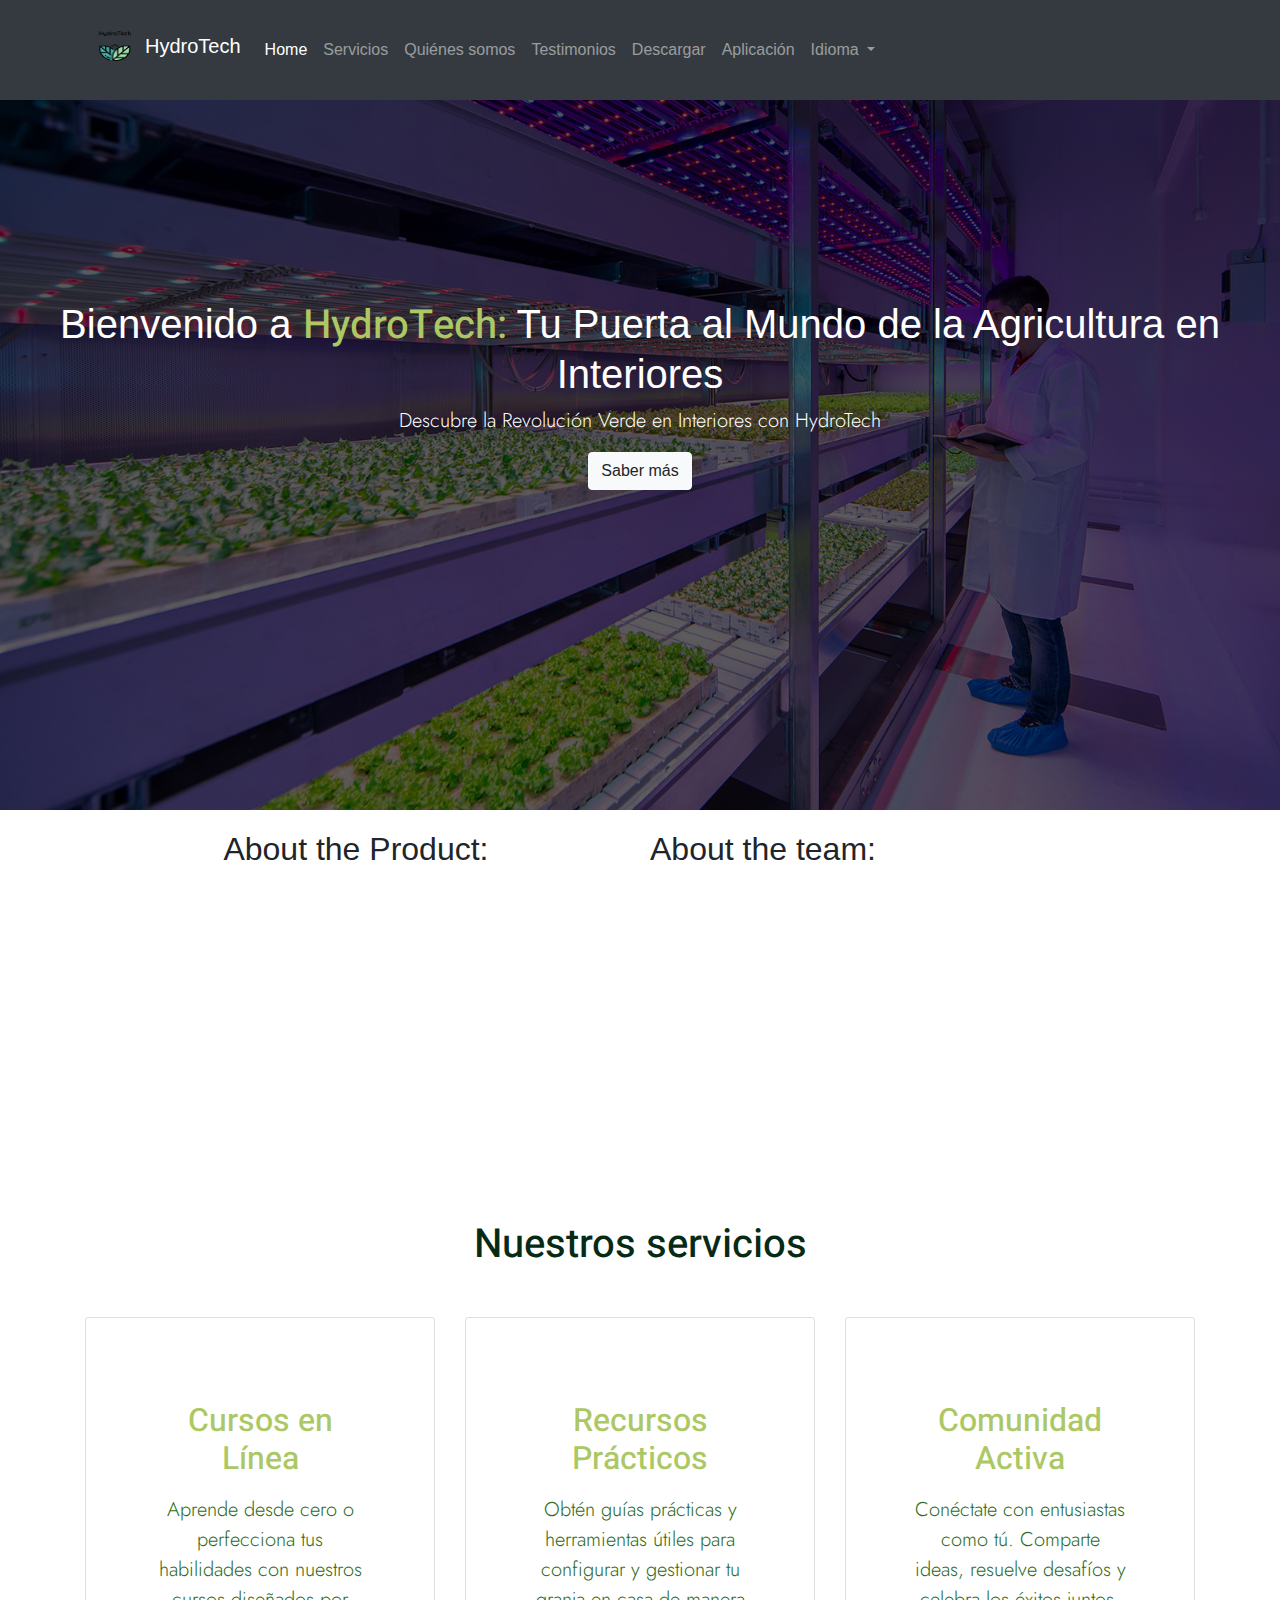
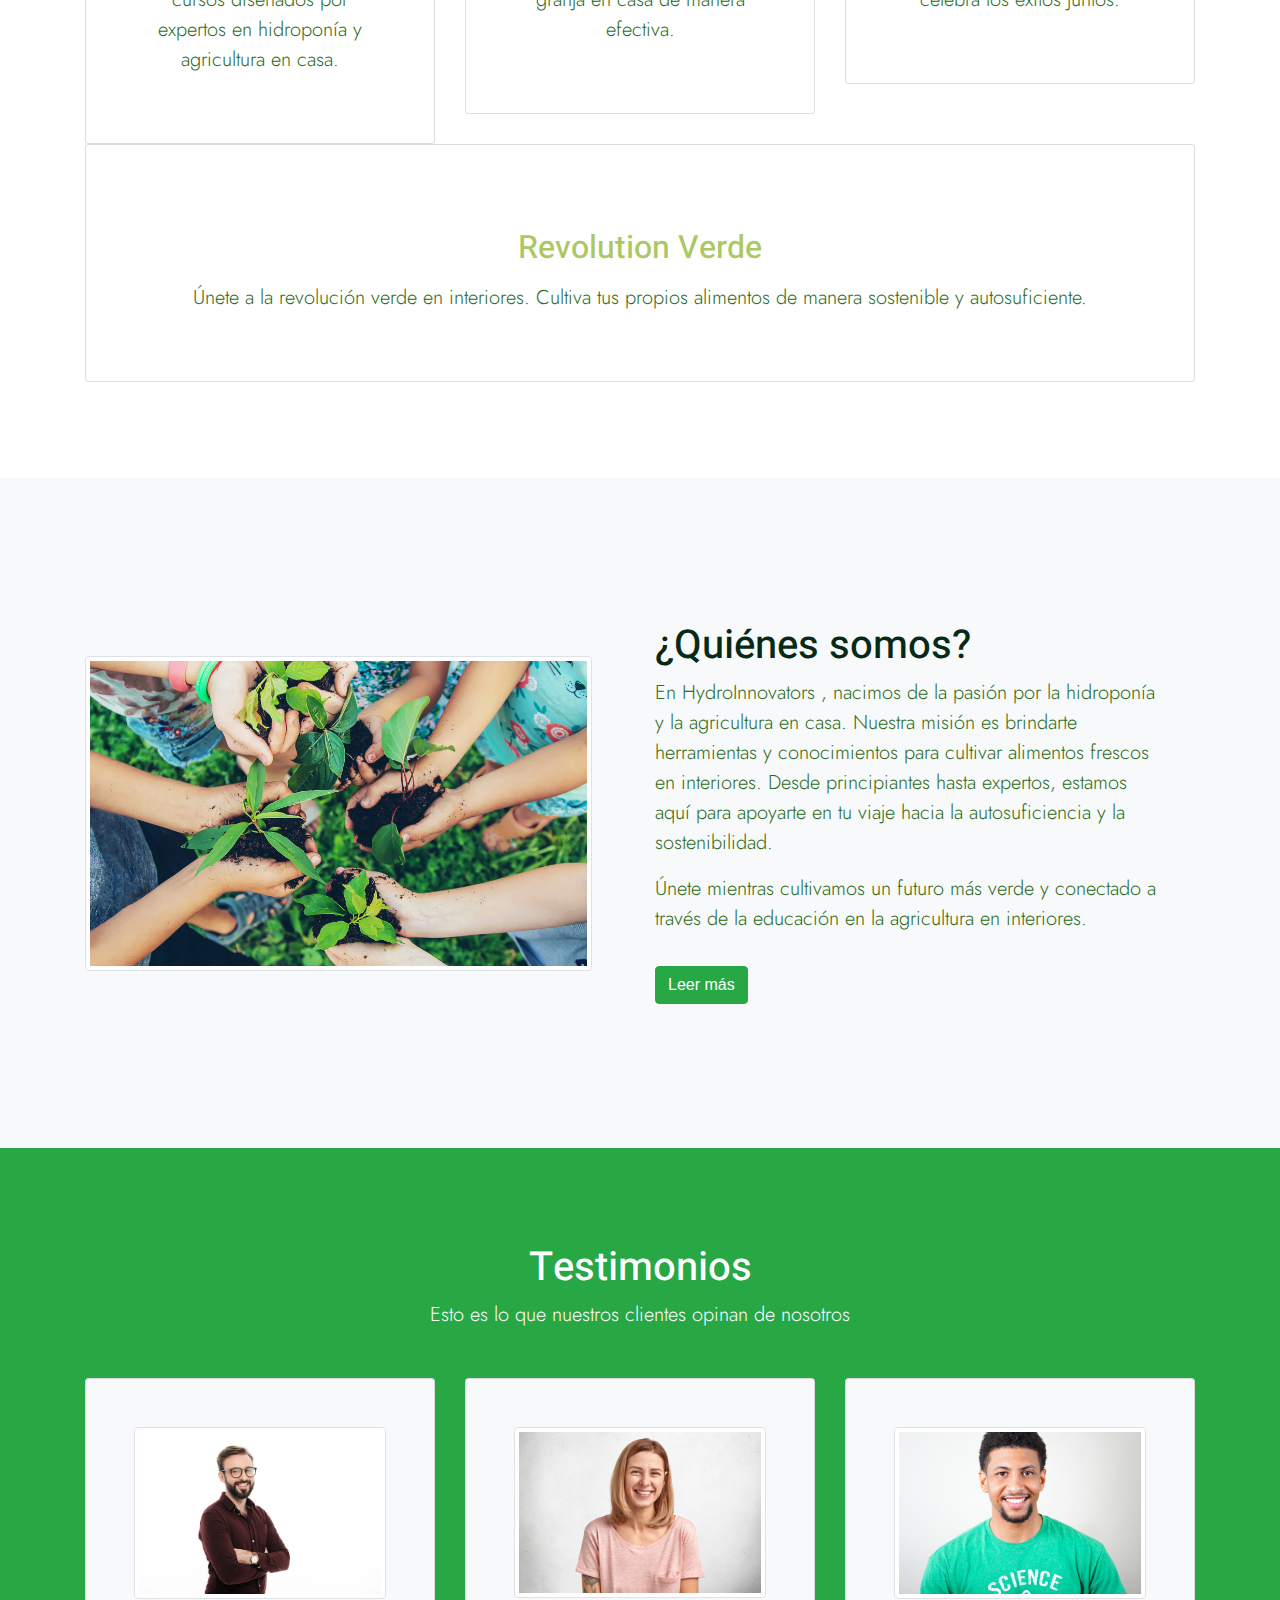
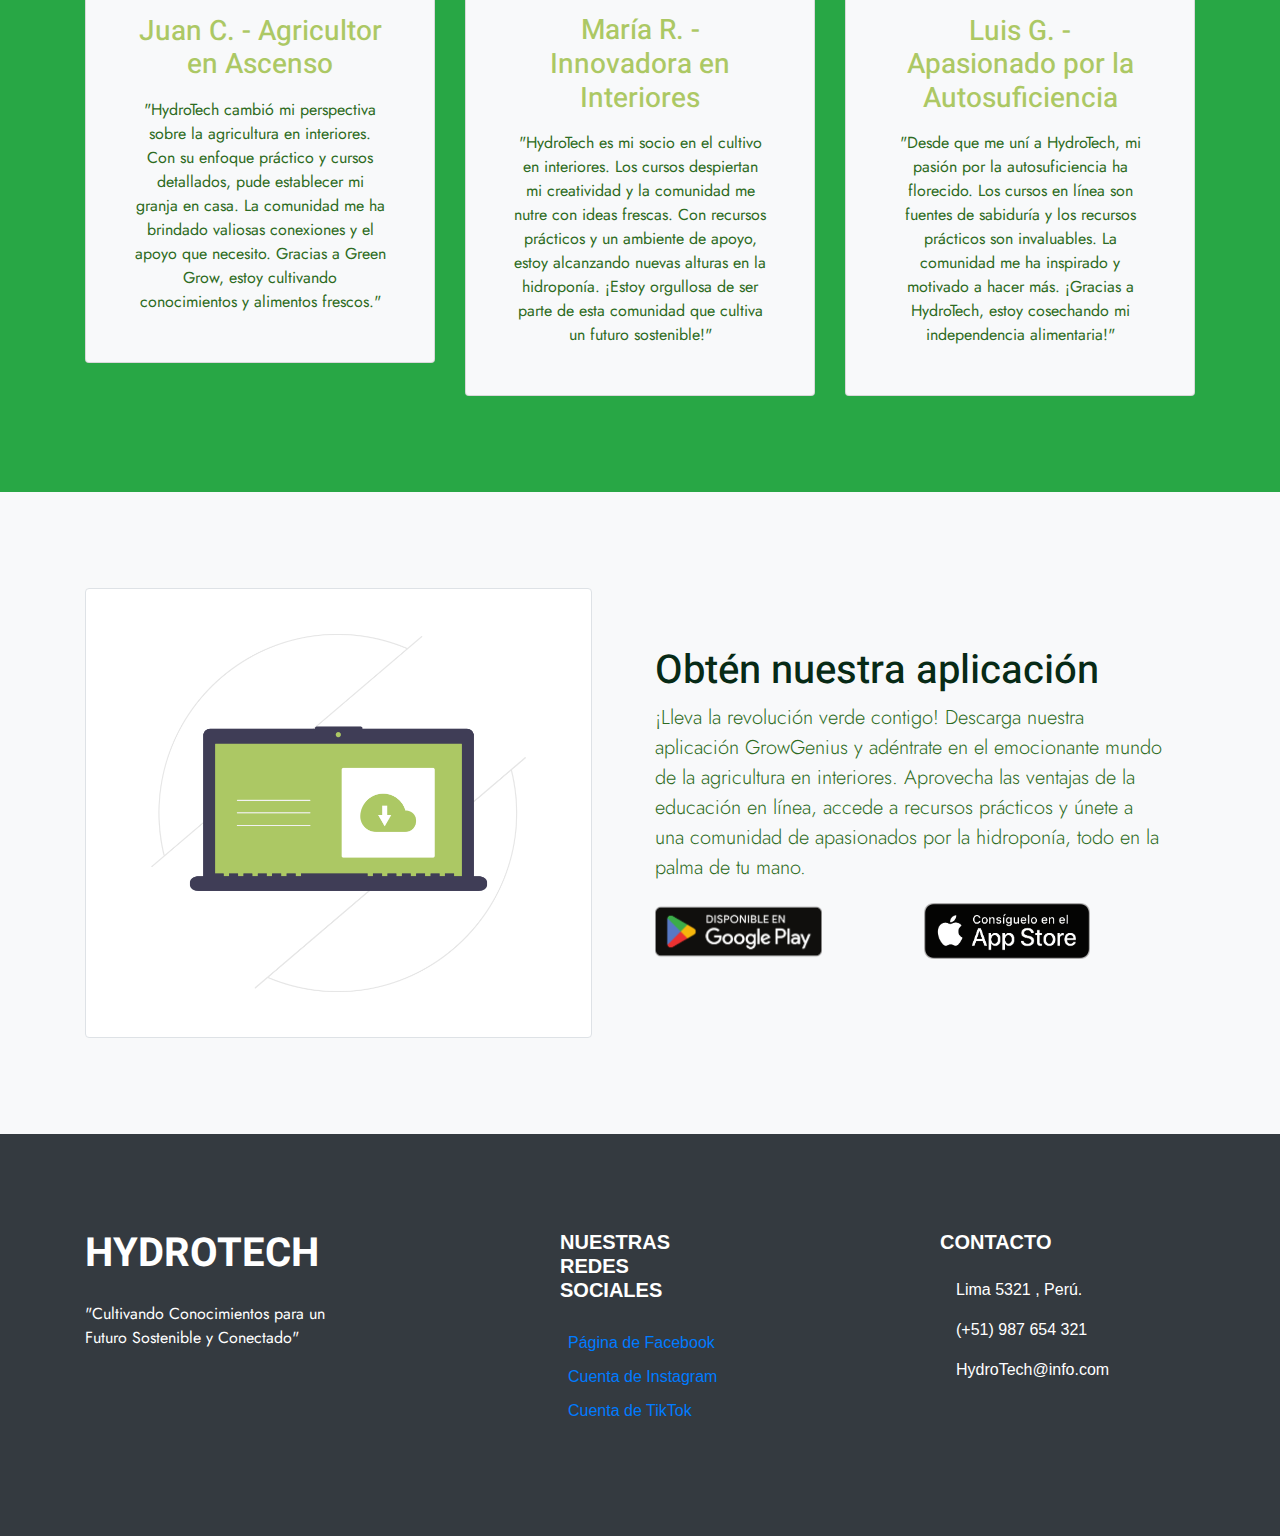
<file: index.html>
<!DOCTYPE html>
<html lang="es">
  <head>
    <!-- META TAGS -->
    <meta charset="UTF-8" />
    <meta name="viewport" content="width=device-width, initial-scale=1.0" />
    <meta name="title" content="HydroTech" />
    <meta name="description" content="Aplicación de agricultura en casa" />
    <meta name="keywords" content="Hidroponía,Agricultura en Interiores,Peru" />
    <meta name="robots" content="index, follow" />
    <meta http-equiv="Content-Type" content="text/html; charset=utf-8" />
    <meta name="language" content="Spanish" />
    <meta name="revisit-after" content="7 days" />
    <meta name="author" content="HydroTech" />
    <!-- TITLE -->
    <title>HydroTech</title>
    <!-- LINKS -->
    <link rel="stylesheet" href="assets/css/styles.css" />
    <link rel="stylesheet" href="https://maxcdn.bootstrapcdn.com/bootstrap/4.0.0/css/bootstrap.min.css" integrity="sha384-Gn5384xqQ1aoWXA+058RXPxPg6fy4IWvTNh0E263XmFcJlSAwiGgFAW/dAiS6JXm" crossorigin="anonymous">
    <script src="https://code.jquery.com/jquery-3.2.1.slim.min.js" integrity="sha384-KJ3o2DKtIkvYIK3UENzmM7KCkRr/rE9/Qpg6aAZGJwFDMVNA/GpGFF93hXpG5KkN" crossorigin="anonymous"></script>
    <script src="https://cdnjs.cloudflare.com/ajax/libs/popper.js/1.12.9/umd/popper.min.js" integrity="sha384-ApNbgh9B+Y1QKtv3Rn7W3mgPxhU9K/ScQsAP7hUibX39j7fakFPskvXusvfa0b4Q" crossorigin="anonymous"></script>
    <script src="https://maxcdn.bootstrapcdn.com/bootstrap/4.0.0/js/bootstrap.min.js" integrity="sha384-JZR6Spejh4U02d8jOt6vLEHfe/JQGiRRSQQxSfFWpi1MquVdAyjUar5+76PVCmYl" crossorigin="anonymous"></script>

    <link
      href="https://cdn.jsdelivr.net/npm/bootstrap@5.3.0/dist/css/bootstrap.min.css"
      rel="stylesheet"
      integrity="sha384-9ndCyUaIbzAi2FUVXJi0CjmCapSmO7SnpJef0486qhLnuZ2cdeRhO02iuK6FUUVM"
      crossorigin="anonymous"
    />
    <link
      rel="stylesheet"
      href="https://cdnjs.cloudflare.com/ajax/libs/font-awesome/6.4.0/css/all.min.css"
      integrity="sha512-iecdLmaskl7CVkqkXNQ/ZH/XLlvWZOJyj7Yy7tcenmpD1ypASozpmT/E0iPtmFIB46ZmdtAc9eNBvH0H/ZpiBw=="
      crossorigin="anonymous"
      referrerpolicy="no-referrer"
    />
  </head>
  <body>
    <!-- NAVBAR -->
    <nav class="navbar navbar-expand-lg navbar-dark bg-dark py-3 fixed-top">
      <div class="container">
        <a class="navbar-brand d-flex align-items-center h1 fw-bold" href="#">
          <img
            src="./assets/images/logo.png"
            alt="logo"
            width="60"
            height="50"
            class="d-inline-block align-text-top"
          />
          HydroTech
        </a>
        <button
          class="navbar-toggler"
          type="button"
          data-bs-toggle="collapse"
          data-bs-target="#navbarSupportedContent"
          aria-controls="navbarSupportedContent"
          aria-expanded="false"
          aria-label="Toggle navigation"
        >
          <span class="navbar-toggler-icon"></span>
        </button>
        <div class="collapse navbar-collapse" id="navbarSupportedContent">
          <ul class="navbar-nav ms-auto mb-2 mb-lg-0">
            <li class="nav-item">
              <a class="nav-link active" aria-current="page" href="#home"
                >Home</a
              >
            </li>
            <li class="nav-item">
              <a class="nav-link" href="#services">Servicios</a>
            </li>
            <li class="nav-item">
              <a class="nav-link" href="#about">Quiénes somos</a>
            </li>
            <li class="nav-item">
              <a class="nav-link" href="#testimonials">Testimonios</a>
            </li>
            <li class="nav-item">
              <a class="nav-link" href="#download">Descargar</a>
            </li>
            <li class="nav-item">
              <a
                class="nav-link"
                href="https://hydrotech-d32db.web.app"
                >Aplicación</a
              >
            </li>
            <li class="nav-item dropdown">
              <a class="nav-link dropdown-toggle" href="#" id="languageDropdown" role="button" data-toggle="dropdown" aria-haspopup="true" aria-expanded="false">
                Idioma
              </a>
              <div class="dropdown-menu" aria-labelledby="languageDropdown">
                <a class="dropdown-item" href="indexEN.html">Inglés</a>
                <a class="dropdown-item" href="index.html">Español</a>
              </div>
            </li>
          </ul>
        </div>
      </div>
    </nav>
    <!-- HERO SECTION -->
    <div class="hero" id="home">
      <div class="content justify-content-center text-center">
        <h1 class="text-white">
          Bienvenido a
          <span class="fw-bold level-2-title"> HydroTech: </span> Tu Puerta al
          Mundo de la Agricultura en Interiores
        </h1>
        <p class="paragraph text-white lead">
          Descubre la Revolución Verde en Interiores con HydroTech
        </p>
        <button class="btn btn-light">Saber más</button>
      </div>
    </div>

    <!--About the - Section-->
    <div class="aboutpt-section" style="display: flex; justify-content: center">
      <div class="column-pt">
        <h2>About the Product:</h2>
		<div class="container-iframe">
        <iframe
          width="560"
          height="315"
          src="https://www.youtube.com/embed/UNBWQDCGVqM"
          title="YouTube video player"
          frameborder="0"
          allow="accelerometer; autoplay; clipboard-write; encrypted-media; gyroscope; picture-in-picture; web-share"
          allowfullscreen
        ></iframe>
		</div>
      </div>
      <div class="column-pt">
        <h2>About the team:</h2>
		<div class="container-iframe">
        <iframe
          width="560"
          height="315"
          src="https://www.youtube.com/embed/_HINbg7M3ik"
          title="YouTube video player"
          frameborder="0"
          allow="accelerometer; autoplay; clipboard-write; encrypted-media; gyroscope; picture-in-picture; web-share"
          allowfullscreen
        ></iframe></div>
      </div>
    </div>

    <!-- SERVICES -->
    <section class="p-5" id="services">
      <div class="container py-5">
        <h1 class="text-center mb-5 level-1-title fw-bold">
          Nuestros servicios
        </h1>
        <div class="row text-center g-4">
          <div class="col-md">
            <div class="card p-5">
              <div class="card-body text-center">
                <div class="h1 mb-3">
                  <i class="fa-solid fa-book" style="color: #acc864"></i>
                </div>
                <h2 class="level-2-title card-title mb-3">Cursos en Línea</h2>
                <p class="card-text paragraph lead">
                  Aprende desde cero o perfecciona tus habilidades con nuestros
                  cursos diseñados por expertos en hidroponía y agricultura en
                  casa.
                </p>
              </div>
            </div>
          </div>

          <div class="col-md">
            <div class="card p-5">
              <div class="card-body text-center">
                <div class="h1 mb-3">
                  <i
                    class="fa-solid fa-screwdriver-wrench"
                    style="color: #acc864"
                  ></i>
                </div>
                <h2 class="level-2-title card-title mb-3">
                  Recursos Prácticos
                </h2>
                <p class="card-text paragraph lead">
                  Obtén guías prácticas y herramientas útiles para configurar y
                  gestionar tu granja en casa de manera efectiva.
                </p>
              </div>
            </div>
          </div>

          <div class="col-md">
            <div class="card p-5">
              <div class="card-body text-center">
                <div class="h1 mb-3">
                  <i class="fa-solid fa-globe" style="color: #acc864"></i>
                </div>
                <h2 class="level-2-title card-title mb-3">Comunidad Activa</h2>
                <p class="card-text paragraph lead">
                  Conéctate con entusiastas como tú. Comparte ideas, resuelve
                  desafíos y celebra los éxitos juntos.
                </p>
              </div>
            </div>
          </div>

          <div class="col-md">
            <div class="card p-5">
              <div class="card-body text-center">
                <div class="h1 mb-3">
                  <i class="fa-solid fa-leaf" style="color: #acc864"></i>
                </div>
                <h2 class="level-2-title card-title mb-3">Revolution Verde</h2>
                <p class="card-text paragraph lead">
                  Únete a la revolución verde en interiores. Cultiva tus propios
                  alimentos de manera sostenible y autosuficiente.
                </p>
              </div>
            </div>
          </div>
        </div>
      </div>
    </section>

    <!-- ABOUT -->
    <section class="bg-light p-5" id="about">
      <div class="container py-5">
        <div class="row justify-content-between align-items-center">
          <div class="col-md">
            <a href="#">
              <img
                class="img-fluid img-thumbnail"
                src="assets/images/business.webp"
                alt="imagen que representa a una empresa"
              />
            </a>
          </div>
          <div class="col-md p-5">
            <h1 class="level-1-title fw-bold">¿Quiénes somos?</h1>
            <p class="paragraph lead">
              En HydroInnovators , nacimos de la pasión por la hidroponía y la
              agricultura en casa. Nuestra misión es brindarte herramientas y
              conocimientos para cultivar alimentos frescos en interiores. Desde
              principiantes hasta expertos, estamos aquí para apoyarte en tu
              viaje hacia la autosuficiencia y la sostenibilidad.
            </p>
            <p class="paragraph lead">
              Únete mientras cultivamos un futuro más verde y conectado a través
              de la educación en la agricultura en interiores.
            </p>
            <a href="#" class="btn btn-success mt-3">
              Leer más <i class="fa-solid fa-chevron-right"></i>
            </a>
          </div>
        </div>
      </div>
    </section>

    <!-- TESTIMONIALS -->
    <section class="p-5 bg-success" id="testimonials">
      <div class="container py-5">
        <h1 class="text-center level-1-title-white fw-bold">Testimonios</h1>

        <p class="lead text-center text-white mb-5 paragraph">
          Esto es lo que nuestros clientes opinan de nosotros
        </p>

        <div class="row g-4">
          <div class="col-md-6 col-lg-4">
            <div class="card bg-light">
              <div class="card-body text-center p-5">
                <img
                  class="img-fluid img-thumbnail mb-3"
                  src="assets/images/p1.webp"
                  alt="foto de Miguel Rojas"
                />
                <h3 class="card-title mb-3 level-2-title fw-bold">
                  Juan C. - Agricultor en Ascenso
                </h3>
                <div class="small-ratings mb-3">
                  <i class="fa fa-star rating-color"></i>
                  <i class="fa fa-star rating-color"></i>
                  <i class="fa fa-star rating-color"></i>
                  <i class="fa fa-star rating-color"></i>
                  <i class="fa fa-star"></i>
                </div>
                <p class="card-text paragraph">
                  "HydroTech cambió mi perspectiva sobre la agricultura en
                  interiores. Con su enfoque práctico y cursos detallados, pude
                  establecer mi granja en casa. La comunidad me ha brindado
                  valiosas conexiones y el apoyo que necesito. Gracias a Green
                  Grow, estoy cultivando conocimientos y alimentos frescos."
                </p>
              </div>
            </div>
          </div>

          <div class="col-md-6 col-lg-4">
            <div class="card bg-light">
              <div class="card-body text-center p-5">
                <img
                  class="img-fluid img-thumbnail mb-3"
                  src="assets/images/p2.webp"
                  alt="foto de Xiomara Vélez"
                />
                <h3 class="card-title mb-3 level-2-title fw-bold">
                  María R. - Innovadora en Interiores
                </h3>
                <div class="small-ratings mb-3">
                  <i class="fa fa-star rating-color"></i>
                  <i class="fa fa-star rating-color"></i>
                  <i class="fa fa-star rating-color"></i>
                  <i class="fa fa-star rating-color"></i>
                  <i class="fa fa-star rating-color"></i>
                </div>
                <p class="card-text paragraph">
                  "HydroTech es mi socio en el cultivo en interiores. Los
                  cursos despiertan mi creatividad y la comunidad me nutre con
                  ideas frescas. Con recursos prácticos y un ambiente de apoyo,
                  estoy alcanzando nuevas alturas en la hidroponía. ¡Estoy
                  orgullosa de ser parte de esta comunidad que cultiva un futuro
                  sostenible!"
                </p>
              </div>
            </div>
          </div>

          <div class="col-md-6 col-lg-4">
            <div class="card bg-light">
              <div class="card-body text-center p-5">
                <img
                  class="img-fluid img-thumbnail mb-3"
                  src="assets/images/p3.jpg"
                  alt="foto de Jean Quispe"
                />
                <h3 class="card-title mb-3 level-2-title fw-bold">
                  Luis G. - Apasionado por la Autosuficiencia
                </h3>
                <div class="small-ratings mb-3">
                  <i class="fa fa-star rating-color"></i>
                  <i class="fa fa-star rating-color"></i>
                  <i class="fa fa-star rating-color"></i>
                  <i class="fa fa-star rating-color"></i>
                  <i class="fa fa-star"></i>
                </div>
                <p class="card-text paragraph">
                  "Desde que me uní a HydroTech, mi pasión por la
                  autosuficiencia ha florecido. Los cursos en línea son fuentes
                  de sabiduría y los recursos prácticos son invaluables. La
                  comunidad me ha inspirado y motivado a hacer más. ¡Gracias a
                  HydroTech, estoy cosechando mi independencia alimentaria!"
                </p>
              </div>
            </div>
          </div>
        </div>
      </div>
    </section>

    <!-- DOWNLOAD -->
    <section class="p-5 bg-light" id="download">
      <div class="container py-5">
        <div class="row justify-content-between align-items-center">
          <div class="col-md">
            <a href="#">
              <img
                class="img-fluid img-thumbnail"
                src="assets/images/download.png"
                alt="imagen que representa una descarga"
              />
            </a>
          </div>
          <div class="col-md p-5">
            <h1 class="level-1-title fw-bold">Obtén nuestra aplicación</h1>
            <p class="paragraph lead">
              ¡Lleva la revolución verde contigo! Descarga nuestra aplicación
              GrowGenius y adéntrate en el emocionante mundo de la agricultura
              en interiores. Aprovecha las ventajas de la educación en línea,
              accede a recursos prácticos y únete a una comunidad de apasionados
              por la hidroponía, todo en la palma de tu mano.
            </p>

            <div class="row align-items-center justify-content-center">
              <div class="col-md-6 col-lg-6 mb-3">
                <a href="#">
                  <img
                    class="img-fluid"
                    src="assets/images/google-play-badge.png"
                    alt="Disponible en Google Play"
                    width="70%"
                  />
                </a>
              </div>

              <div class="col-md-6 col-lg-6 mb-3">
                <a href="#">
                  <img
                    class="img-fluid"
                    src="assets/images/app-store-badge.png"
                    alt="Disponible en App Store"
                    width="70%"
                  />
                </a>
              </div>
            </div>
          </div>
        </div>
      </div>
    </section>

    <!-- FOOTER -->
    <footer
      class="page-footer p-5 text-md-left bg-dark text-white"
      id="contact"
    >
      <div class="container py-5">
        <div class="row g-4">
          <div class="col-lg-3 col-md-6">
            <h1
              class="text-uppercase font-weight-bold mb-4 level-1-title-white fw-bold"
            >
              HydroTech
            </h1>
            <p class="text-white paragraph">
              "Cultivando Conocimientos para un Futuro Sostenible y Conectado"
            </p>
            <a href="#"
              ><i class="fa-brands fa-facebook text-dark mx-1 lead"></i
            ></a>
            <a href="#"
              ><i class="fa-brands fa-linkedin text-dark mx-1 lead"></i
            ></a>
            <a href="#"
              ><i class="fa-brands fa-twitter text-dark mx-1 lead"></i
            ></a>
          </div>

          <div class="col-lg-2 col-md-2 mx-auto">
            <h5 class="text-uppercase font-weight-bold mb-4">
              Nuestras redes sociales
            </h5>
            <ul class="list-unstyled">
              <li class="mb-1">
                <a href="#"
                  ><i class="fa-brands fa-facebook mx-1 lead text-white"> </i
                  >Página de Facebook</a
                >
              </li>
              <li class="mb-1">
                <a href="#"
                  ><i class="fa-brands fa-instagram mx-1 lead text-white"> </i
                  >Cuenta de Instagram</a
                >
              </li>
              <li class="mb-1">
                <a href="#"
                  ><i class="fa-brands fa-tiktok mx-1 lead text-white"> </i
                  >Cuenta de TikTok</a
                >
              </li>
            </ul>
          </div>

          <div class="col-lg-3 col-xs-12 location">
            <h5 class="text-uppercase font-weight-bold mb-4">Contacto</h5>
            <p class="d-flex align-items-center">
              <i class="fa-solid fa-location-dot text-success mx-2 lead"></i>
              Lima 5321 , Perú.
            </p>
            <p class="d-flex align-items-center">
              <i class="fa-solid fa-phone text-success mx-2 lead"></i> (+51) 987
              654 321
            </p>
            <p class="d-flex align-items-center">
              <i class="fa-solid fa-envelope text-success mx-2 lead"></i>
              HydroTech@info.com
            </p>
          </div>
        </div>
      </div>
    </footer>

    <script
      src="https://cdn.jsdelivr.net/npm/bootstrap@5.3.0/dist/js/bootstrap.bundle.min.js"
      integrity="sha384-geWF76RCwLtnZ8qwWowPQNguL3RmwHVBC9FhGdlKrxdiJJigb/j/68SIy3Te4Bkz"
      crossorigin="anonymous"
    ></script>
    <script src="assets/js/index.js"></script>
  </body>
</html>
</file>
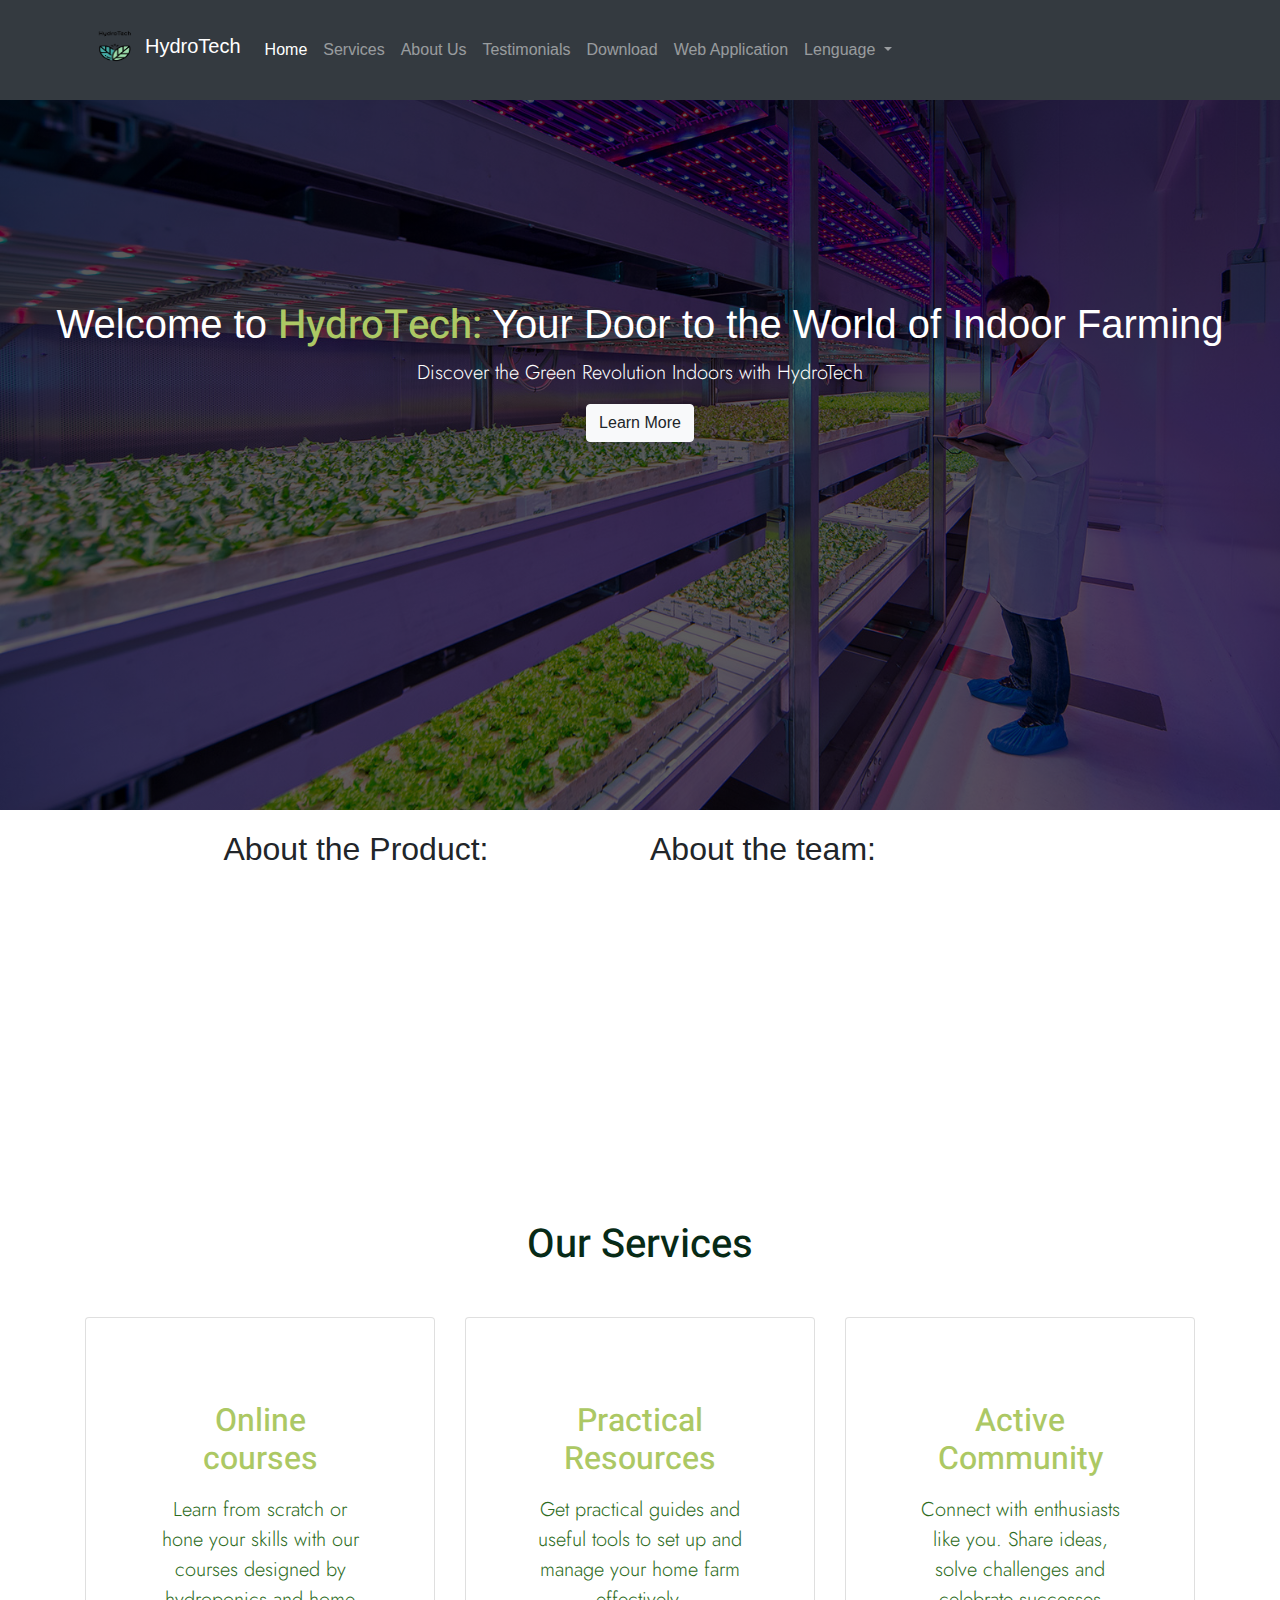
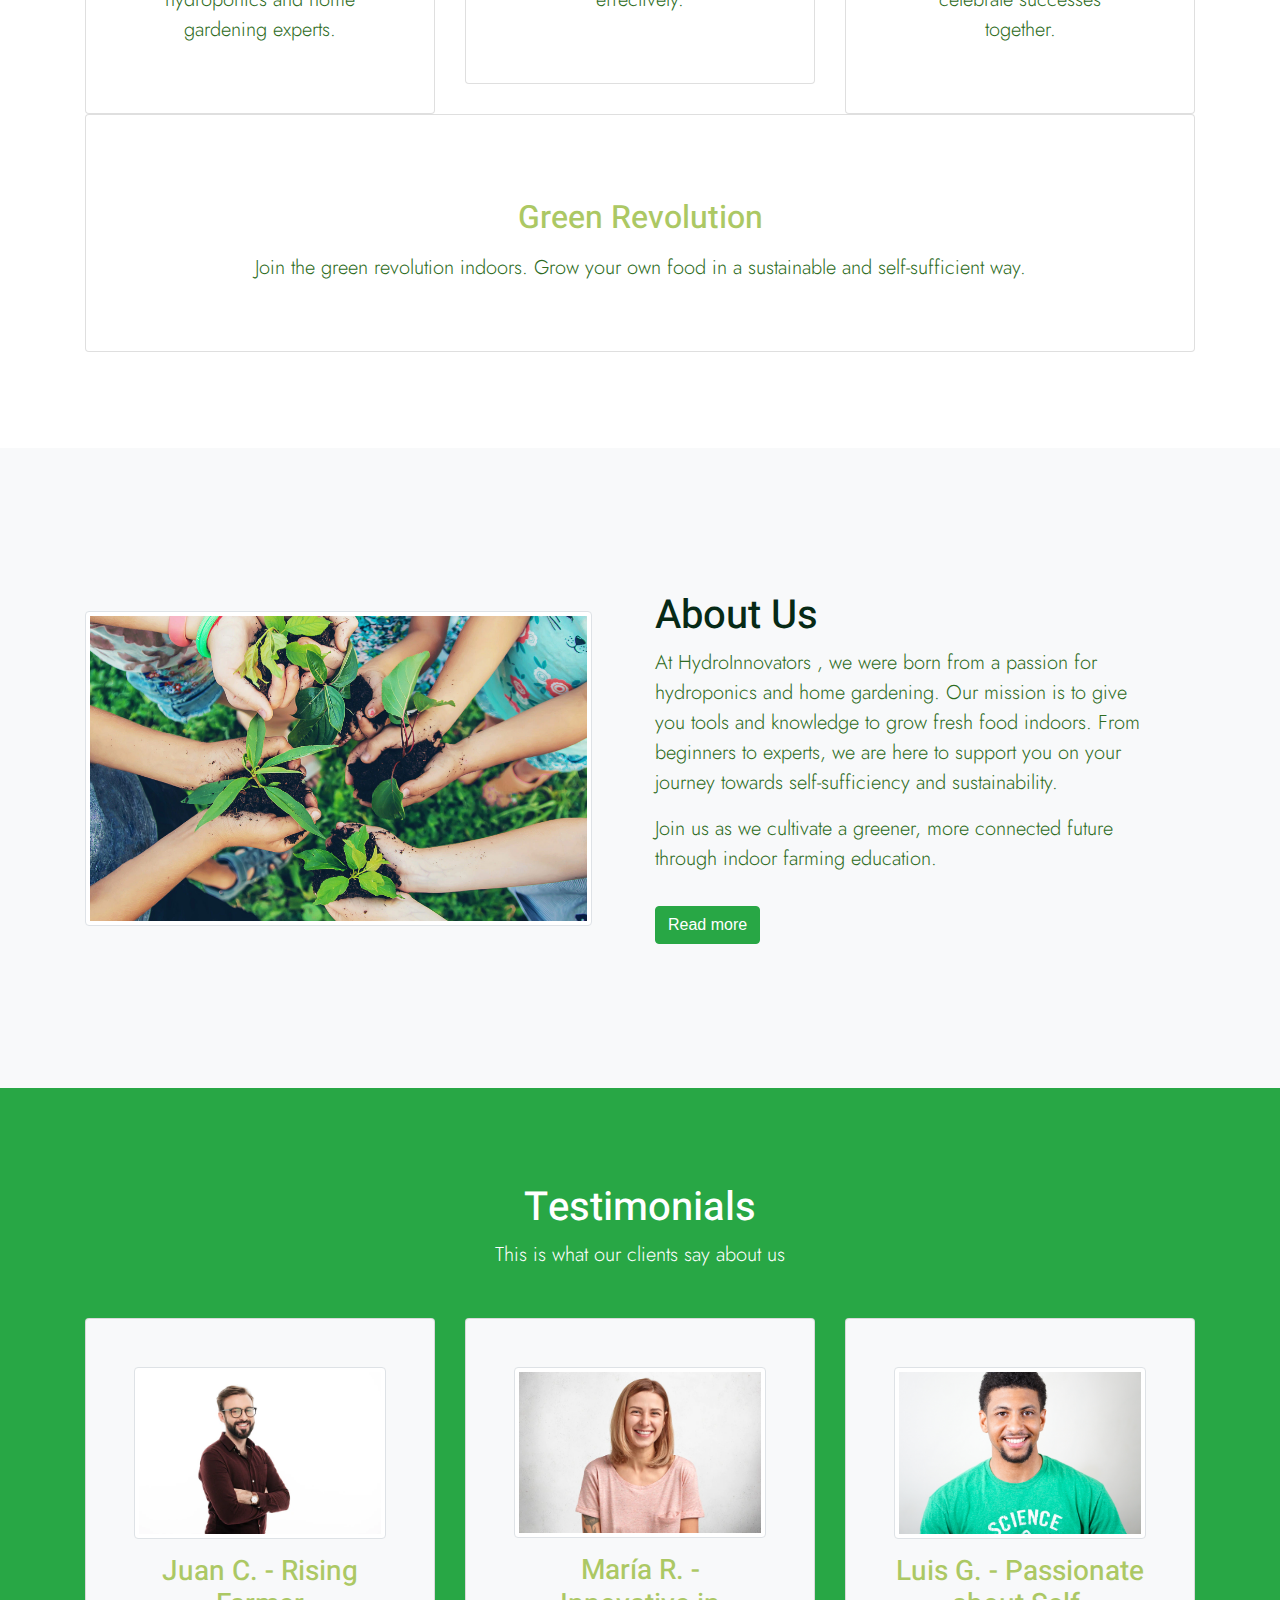
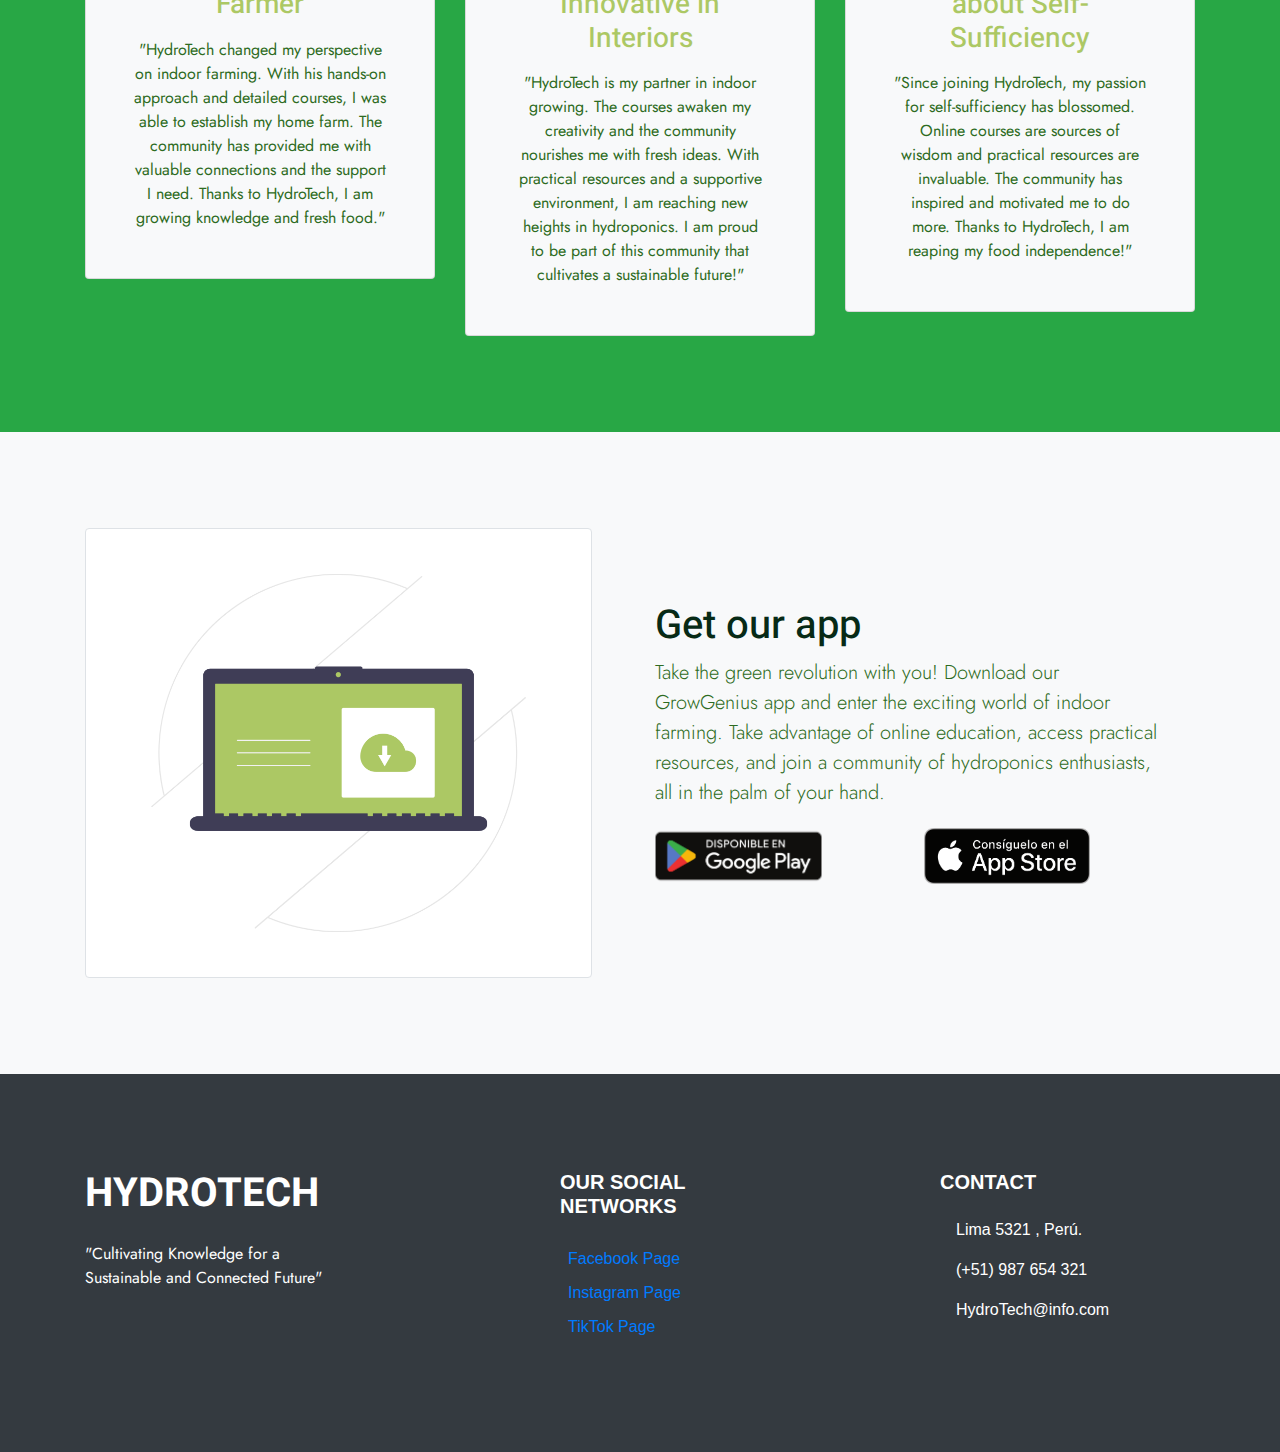
<file: indexEN.html>
<!DOCTYPE html>
<html lang="en">
  <head>
    <!-- META TAGS -->
    <meta charset="UTF-8" />
    <meta name="viewport" content="width=device-width, initial-scale=1.0" />
    <meta name="title" content="HydroTech" />
    <meta name="description" content="Aplicación de agricultura en casa" />
    <meta name="keywords" content="Hidroponía,Agricultura en Interiores,Peru" />
    <meta name="robots" content="index, follow" />
    <meta http-equiv="Content-Type" content="text/html; charset=utf-8" />
    <meta name="language" content="Spanish" />
    <meta name="revisit-after" content="7 days" />
    <meta name="author" content="HydroTech" />
    <!-- TITLE -->
    <title>HydroTech</title>
    <!-- LINKS -->
    <link rel="stylesheet" href="assets/css/styles.css" />
    <link rel="stylesheet" href="assets/css/styles.css" />
    <link rel="stylesheet" href="https://maxcdn.bootstrapcdn.com/bootstrap/4.0.0/css/bootstrap.min.css" integrity="sha384-Gn5384xqQ1aoWXA+058RXPxPg6fy4IWvTNh0E263XmFcJlSAwiGgFAW/dAiS6JXm" crossorigin="anonymous">
    <script src="https://code.jquery.com/jquery-3.2.1.slim.min.js" integrity="sha384-KJ3o2DKtIkvYIK3UENzmM7KCkRr/rE9/Qpg6aAZGJwFDMVNA/GpGFF93hXpG5KkN" crossorigin="anonymous"></script>
    <script src="https://cdnjs.cloudflare.com/ajax/libs/popper.js/1.12.9/umd/popper.min.js" integrity="sha384-ApNbgh9B+Y1QKtv3Rn7W3mgPxhU9K/ScQsAP7hUibX39j7fakFPskvXusvfa0b4Q" crossorigin="anonymous"></script>
    <script src="https://maxcdn.bootstrapcdn.com/bootstrap/4.0.0/js/bootstrap.min.js" integrity="sha384-JZR6Spejh4U02d8jOt6vLEHfe/JQGiRRSQQxSfFWpi1MquVdAyjUar5+76PVCmYl" crossorigin="anonymous"></script>
    <link
      href="https://cdn.jsdelivr.net/npm/bootstrap@5.3.0/dist/css/bootstrap.min.css"
      rel="stylesheet"
      integrity="sha384-9ndCyUaIbzAi2FUVXJi0CjmCapSmO7SnpJef0486qhLnuZ2cdeRhO02iuK6FUUVM"
      crossorigin="anonymous"
    />
    <link
      rel="stylesheet"
      href="https://cdnjs.cloudflare.com/ajax/libs/font-awesome/6.4.0/css/all.min.css"
      integrity="sha512-iecdLmaskl7CVkqkXNQ/ZH/XLlvWZOJyj7Yy7tcenmpD1ypASozpmT/E0iPtmFIB46ZmdtAc9eNBvH0H/ZpiBw=="
      crossorigin="anonymous"
      referrerpolicy="no-referrer"
    />
  </head>
  <body>
    <!-- NAVBAR -->
    <nav class="navbar navbar-expand-lg navbar-dark bg-dark py-3 fixed-top">
      <div class="container">
        <a class="navbar-brand d-flex align-items-center h1 fw-bold" href="#">
          <img
            src="./assets/images/logo.png"
            alt="logo"
            width="60"
            height="50"
            class="d-inline-block align-text-top"
          />
          HydroTech
        </a>
        <button
          class="navbar-toggler"
          type="button"
          data-bs-toggle="collapse"
          data-bs-target="#navbarSupportedContent"
          aria-controls="navbarSupportedContent"
          aria-expanded="false"
          aria-label="Toggle navigation"
        >
          <span class="navbar-toggler-icon"></span>
        </button>
        <div class="collapse navbar-collapse" id="navbarSupportedContent">
          <ul class="navbar-nav ms-auto mb-2 mb-lg-0">
            <li class="nav-item">
              <a class="nav-link active" aria-current="page" href="#home"
                >Home</a
              >
            </li>
            <li class="nav-item">
              <a class="nav-link" href="#services">Services</a>
            </li>
            <li class="nav-item">
              <a class="nav-link" href="#about">About Us</a>
            </li>
            <li class="nav-item">
              <a class="nav-link" href="#testimonials">Testimonials</a>
            </li>
            <li class="nav-item">
              <a class="nav-link" href="#download">Download</a>
            </li>
            <li class="nav-item">
              <a
                class="nav-link"
                href="https://hydrotech-d32db.web.app"
                >Web Application</a
              >
            </li>
            <li class="nav-item dropdown">
              <a class="nav-link dropdown-toggle" href="#" id="languageDropdown" role="button" data-toggle="dropdown" aria-haspopup="true" aria-expanded="false">
                Lenguage
              </a>
              <div class="dropdown-menu" aria-labelledby="languageDropdown">
                <a class="dropdown-item" href="indexEN.html">English</a>
                <a class="dropdown-item" href="index.html">Spanish</a>
              </div>
            </li>
          </ul>
        </div>
      </div>
    </nav>
    <!-- HERO SECTION -->
    <div class="hero" id="home">
      <div class="content justify-content-center text-center">
        <h1 class="text-white">
          Welcome to
          <span class="fw-bold level-2-title"> HydroTech: </span> Your Door to the 
          World of Indoor Farming
        </h1>
        <p class="paragraph text-white lead">
          Discover the Green Revolution Indoors with HydroTech
        </p>
        <button class="btn btn-light">Learn More</button>
      </div>
    </div>

    <!--About the - Section-->
    <div class="aboutpt-section" style="display: flex; justify-content: center">
      <div class="column-pt">
        <h2>About the Product:</h2>
		<div class="container-iframe">
        <iframe
          width="560"
          height="315"
          src="https://www.youtube.com/embed/UNBWQDCGVqM"
          title="YouTube video player"
          frameborder="0"
          allow="accelerometer; autoplay; clipboard-write; encrypted-media; gyroscope; picture-in-picture; web-share"
          allowfullscreen
        ></iframe>
		</div>
      </div>
      <div class="column-pt">
        <h2>About the team:</h2>
		<div class="container-iframe">
        <iframe
          width="560"
          height="315"
          src="https://www.youtube.com/embed/_HINbg7M3ik"
          title="YouTube video player"
          frameborder="0"
          allow="accelerometer; autoplay; clipboard-write; encrypted-media; gyroscope; picture-in-picture; web-share"
          allowfullscreen
        ></iframe></div>
      </div>
    </div>

    <!-- SERVICES -->
    <section class="p-5" id="services">
      <div class="container py-5">
        <h1 class="text-center mb-5 level-1-title fw-bold">
          Our Services
        </h1>
        <div class="row text-center g-4">
          <div class="col-md">
            <div class="card p-5">
              <div class="card-body text-center">
                <div class="h1 mb-3">
                  <i class="fa-solid fa-book" style="color: #acc864"></i>
                </div>
                <h2 class="level-2-title card-title mb-3">Online courses</h2>
                <p class="card-text paragraph lead">
                  Learn from scratch or hone your skills with our courses designed by 
                  hydroponics and home gardening experts.
                </p>
              </div>
            </div>
          </div>

          <div class="col-md">
            <div class="card p-5">
              <div class="card-body text-center">
                <div class="h1 mb-3">
                  <i
                    class="fa-solid fa-screwdriver-wrench"
                    style="color: #acc864"
                  ></i>
                </div>
                <h2 class="level-2-title card-title mb-3">
                  Practical Resources
                </h2>
                <p class="card-text paragraph lead">
                  Get practical guides and useful tools to set up and manage 
                  your home farm effectively.
                </p>
              </div>
            </div>
          </div>

          <div class="col-md">
            <div class="card p-5">
              <div class="card-body text-center">
                <div class="h1 mb-3">
                  <i class="fa-solid fa-globe" style="color: #acc864"></i>
                </div>
                <h2 class="level-2-title card-title mb-3">Active Community</h2>
                <p class="card-text paragraph lead">
                  Connect with enthusiasts like you. Share ideas, solve challenges 
                  and celebrate successes together.
                </p>
              </div>
            </div>
          </div>

          <div class="col-md">
            <div class="card p-5">
              <div class="card-body text-center">
                <div class="h1 mb-3">
                  <i class="fa-solid fa-leaf" style="color: #acc864"></i>
                </div>
                <h2 class="level-2-title card-title mb-3">Green Revolution</h2>
                <p class="card-text paragraph lead">
                  Join the green revolution indoors. Grow your own food in a sustainable 
                  and self-sufficient way.
                </p>
              </div>
            </div>
          </div>
        </div>
      </div>
    </section>

    <!-- ABOUT -->
    <section class="bg-light p-5" id="about">
      <div class="container py-5">
        <div class="row justify-content-between align-items-center">
          <div class="col-md">
            <a href="#">
              <img
                class="img-fluid img-thumbnail"
                src="assets/images/business.webp"
                alt="imagen que representa a una empresa"
              />
            </a>
          </div>
          <div class="col-md p-5">
            <h1 class="level-1-title fw-bold">About Us</h1>
            <p class="paragraph lead">
              At HydroInnovators , we were born from a passion for hydroponics and home gardening. 
              Our mission is to give you tools and knowledge to grow fresh food indoors. 
              From beginners to experts, we are here to support you on your journey towards 
              self-sufficiency and sustainability.
            </p>
            <p class="paragraph lead">
              Join us as we cultivate a greener, more connected future through indoor farming education.
            </p>
            <a href="#" class="btn btn-success mt-3">
              Read more <i class="fa-solid fa-chevron-right"></i>
            </a>
          </div>
        </div>
      </div>
    </section>

    <!-- TESTIMONIALS -->
    <section class="p-5 bg-success" id="testimonials">
      <div class="container py-5">
        <h1 class="text-center level-1-title-white fw-bold">Testimonials</h1>

        <p class="lead text-center text-white mb-5 paragraph">
          This is what our clients say about us
        </p>

        <div class="row g-4">
          <div class="col-md-6 col-lg-4">
            <div class="card bg-light">
              <div class="card-body text-center p-5">
                <img
                  class="img-fluid img-thumbnail mb-3"
                  src="assets/images/p1.webp"
                  alt="foto de Miguel Rojas"
                />
                <h3 class="card-title mb-3 level-2-title fw-bold">
                  Juan C. - Rising Farmer
                </h3>
                <div class="small-ratings mb-3">
                  <i class="fa fa-star rating-color"></i>
                  <i class="fa fa-star rating-color"></i>
                  <i class="fa fa-star rating-color"></i>
                  <i class="fa fa-star rating-color"></i>
                  <i class="fa fa-star"></i>
                </div>
                <p class="card-text paragraph">
                  "HydroTech changed my perspective on indoor farming. With his hands-on 
                  approach and detailed courses, I was able to establish my home farm. 
                  The community has provided me with valuable connections and the support I need. 
                  Thanks to HydroTech, I am growing knowledge and fresh food."
                </p>
              </div>
            </div>
          </div>

          <div class="col-md-6 col-lg-4">
            <div class="card bg-light">
              <div class="card-body text-center p-5">
                <img
                  class="img-fluid img-thumbnail mb-3"
                  src="assets/images/p2.webp"
                  alt="foto de Xiomara Vélez"
                />
                <h3 class="card-title mb-3 level-2-title fw-bold">
                  María R. - Innovative in Interiors
                </h3>
                <div class="small-ratings mb-3">
                  <i class="fa fa-star rating-color"></i>
                  <i class="fa fa-star rating-color"></i>
                  <i class="fa fa-star rating-color"></i>
                  <i class="fa fa-star rating-color"></i>
                  <i class="fa fa-star rating-color"></i>
                </div>
                <p class="card-text paragraph">
                  "HydroTech is my partner in indoor growing. The courses awaken my 
                  creativity and the community nourishes me with fresh ideas. With practical 
                  resources and a supportive environment, I am reaching new heights in hydroponics. 
                  I am proud to be part of this community that cultivates a sustainable future!"
                </p>
              </div>
            </div>
          </div>

          <div class="col-md-6 col-lg-4">
            <div class="card bg-light">
              <div class="card-body text-center p-5">
                <img
                  class="img-fluid img-thumbnail mb-3"
                  src="assets/images/p3.jpg"
                  alt="foto de Jean Quispe"
                />
                <h3 class="card-title mb-3 level-2-title fw-bold">
                  Luis G. - Passionate about Self-Sufficiency
                </h3>
                <div class="small-ratings mb-3">
                  <i class="fa fa-star rating-color"></i>
                  <i class="fa fa-star rating-color"></i>
                  <i class="fa fa-star rating-color"></i>
                  <i class="fa fa-star rating-color"></i>
                  <i class="fa fa-star"></i>
                </div>
                <p class="card-text paragraph">
                  "Since joining HydroTech, my passion for self-sufficiency has blossomed. 
                  Online courses are sources of wisdom and practical resources are invaluable. 
                  The community has inspired and motivated me to do more. Thanks to HydroTech, 
                  I am reaping my food independence!"
                </p>
              </div>
            </div>
          </div>
        </div>
      </div>
    </section>

    <!-- DOWNLOAD -->
    <section class="p-5 bg-light" id="download">
      <div class="container py-5">
        <div class="row justify-content-between align-items-center">
          <div class="col-md">
            <a href="#">
              <img
                class="img-fluid img-thumbnail"
                src="assets/images/download.png"
                alt="imagen que representa una descarga"
              />
            </a>
          </div>
          <div class="col-md p-5">
            <h1 class="level-1-title fw-bold">Get our app</h1>
            <p class="paragraph lead">
              Take the green revolution with you! Download our GrowGenius app and enter the exciting 
              world of indoor farming. Take advantage of online education, access practical resources, 
              and join a community of hydroponics enthusiasts, all in the palm of your hand.
            </p>

            <div class="row align-items-center justify-content-center">
              <div class="col-md-6 col-lg-6 mb-3">
                <a href="#">
                  <img
                    class="img-fluid"
                    src="assets/images/google-play-badge.png"
                    alt="Disponible en Google Play"
                    width="70%"
                  />
                </a>
              </div>

              <div class="col-md-6 col-lg-6 mb-3">
                <a href="#">
                  <img
                    class="img-fluid"
                    src="assets/images/app-store-badge.png"
                    alt="Disponible en App Store"
                    width="70%"
                  />
                </a>
              </div>
            </div>
          </div>
        </div>
      </div>
    </section>

    <!-- FOOTER -->
    <footer
      class="page-footer p-5 text-md-left bg-dark text-white"
      id="contact"
    >
      <div class="container py-5">
        <div class="row g-4">
          <div class="col-lg-3 col-md-6">
            <h1
              class="text-uppercase font-weight-bold mb-4 level-1-title-white fw-bold"
            >
              HydroTech
            </h1>
            <p class="text-white paragraph">
              "Cultivating Knowledge for a Sustainable and Connected Future"
            </p>
            <a href="#"
              ><i class="fa-brands fa-facebook text-dark mx-1 lead"></i
            ></a>
            <a href="#"
              ><i class="fa-brands fa-linkedin text-dark mx-1 lead"></i
            ></a>
            <a href="#"
              ><i class="fa-brands fa-twitter text-dark mx-1 lead"></i
            ></a>
          </div>

          <div class="col-lg-2 col-md-2 mx-auto">
            <h5 class="text-uppercase font-weight-bold mb-4">
              Our social networks
            </h5>
            <ul class="list-unstyled">
              <li class="mb-1">
                <a href="#"
                  ><i class="fa-brands fa-facebook mx-1 lead text-white"> </i
                  >Facebook Page</a
                >
              </li>
              <li class="mb-1">
                <a href="#"
                  ><i class="fa-brands fa-instagram mx-1 lead text-white"> </i
                  >Instagram Page</a
                >
              </li>
              <li class="mb-1">
                <a href="#"
                  ><i class="fa-brands fa-tiktok mx-1 lead text-white"> </i
                  >TikTok Page</a
                >
              </li>
            </ul>
          </div>

          <div class="col-lg-3 col-xs-12 location">
            <h5 class="text-uppercase font-weight-bold mb-4">Contact</h5>
            <p class="d-flex align-items-center">
              <i class="fa-solid fa-location-dot text-success mx-2 lead"></i>
              Lima 5321 , Perú.
            </p>
            <p class="d-flex align-items-center">
              <i class="fa-solid fa-phone text-success mx-2 lead"></i> (+51) 987
              654 321
            </p>
            <p class="d-flex align-items-center">
              <i class="fa-solid fa-envelope text-success mx-2 lead"></i>
              HydroTech@info.com
            </p>
          </div>
        </div>
      </div>
    </footer>

    <script
      src="https://cdn.jsdelivr.net/npm/bootstrap@5.3.0/dist/js/bootstrap.bundle.min.js"
      integrity="sha384-geWF76RCwLtnZ8qwWowPQNguL3RmwHVBC9FhGdlKrxdiJJigb/j/68SIy3Te4Bkz"
      crossorigin="anonymous"
    ></script>
    <script src="assets/js/index.js"></script>
  </body>
</html>
</file>
<file: assets/css/styles.css>
@import url("https://fonts.googleapis.com/css2?family=Heebo:wght@300;400;700&display=swap");
@import url("https://fonts.googleapis.com/css2?family=Jost:wght@300;400;700&display=swap");

* {
  margin: 0;
  padding: 0;
  box-sizing: border-box;
  scroll-behavior: smooth;
}

a {
  color: #000;
  text-decoration: none;
}

.level-1-title {
  color: #072a16;
  -webkit-text-fill-color: #072a16;
  -moz-text-fill-color: #072a16;
  -ms-text-fill-color: #072a16;
  font-family: "Heebo", sans-serif;
}

.level-1-title-white {
  color: #fff;
  font-family: "Heebo", sans-serif;
}

.level-2-title {
  color: #acc864;
  -webkit-text-fill-color: #acc864;
  -moz-text-fill-color: #acc864;
  -ms-text-fill-color: #acc864;
  font-family: "Heebo", sans-serif;
}

.paragraph {
  color: #2d6b22;
  font-family: "Jost", sans-serif;
}

/* CARDS */
.card {
  transition: transform 0.3s ease-in-out;
}

.card:hover {
  transform: scale(1.1);
}

/* HERO SECTION */
.hero {
  width: 100%;
  height: 90vh;
  background-image: linear-gradient(rgba(0, 0, 0, 0.65), rgba(0, 0, 0, 0.63)),
    url(../images/foto3.jpg);
  background-repeat: no-repeat;
  background-size: cover;
}
.hero .content {
  padding-top: 300px;
}

@media (max-width: 850px) {
  .hero {
    background-position: 50%;
  }
}
@media (max-width: 450px) {
  .hero .content h5 {
    font-size: 25px;
  }
  .hero .content h1 {
    font-size: 38px;
  }
  .hero .content p {
    font-size: 13px;
  }
}

/* CALIFICACION */
.small-ratings i {
  color: #cecece;
}
.rating-color {
  color: #fbc634 !important;
}

.fa-solid fa-book {
  color: #2d6b22;
}

.aboutpt-section {
	padding-top: 20px;
  display: flex;
  flex-wrap: wrap;
  justify-content: center;
}

.column-pt {
  width: 100%;
  max-width: 560px;
  margin: 0 10px;
}
.container-iframe{
	position: relative;
	overflow: hidden;
	width: 100%;
	padding-top: 56.25%; /* 16:9 Aspect Ratio */
}

.container-iframe iframe{
	position: absolute;
	top:0;
	left: 0;
	bottom: 0;
	right: 0;
	width: 100%;
	height: 100%;
}

@media screen and (min-width: 768px) {
  .column-pt {
    width: calc(50% - 20px);
    margin: 0 10px 20px;
  }
}

@media screen and (min-width: 1024px) {
  .column-pt {
    width: calc(33.33% - 20px);
    margin: 0 10px 20px;
  }
}
</file>
